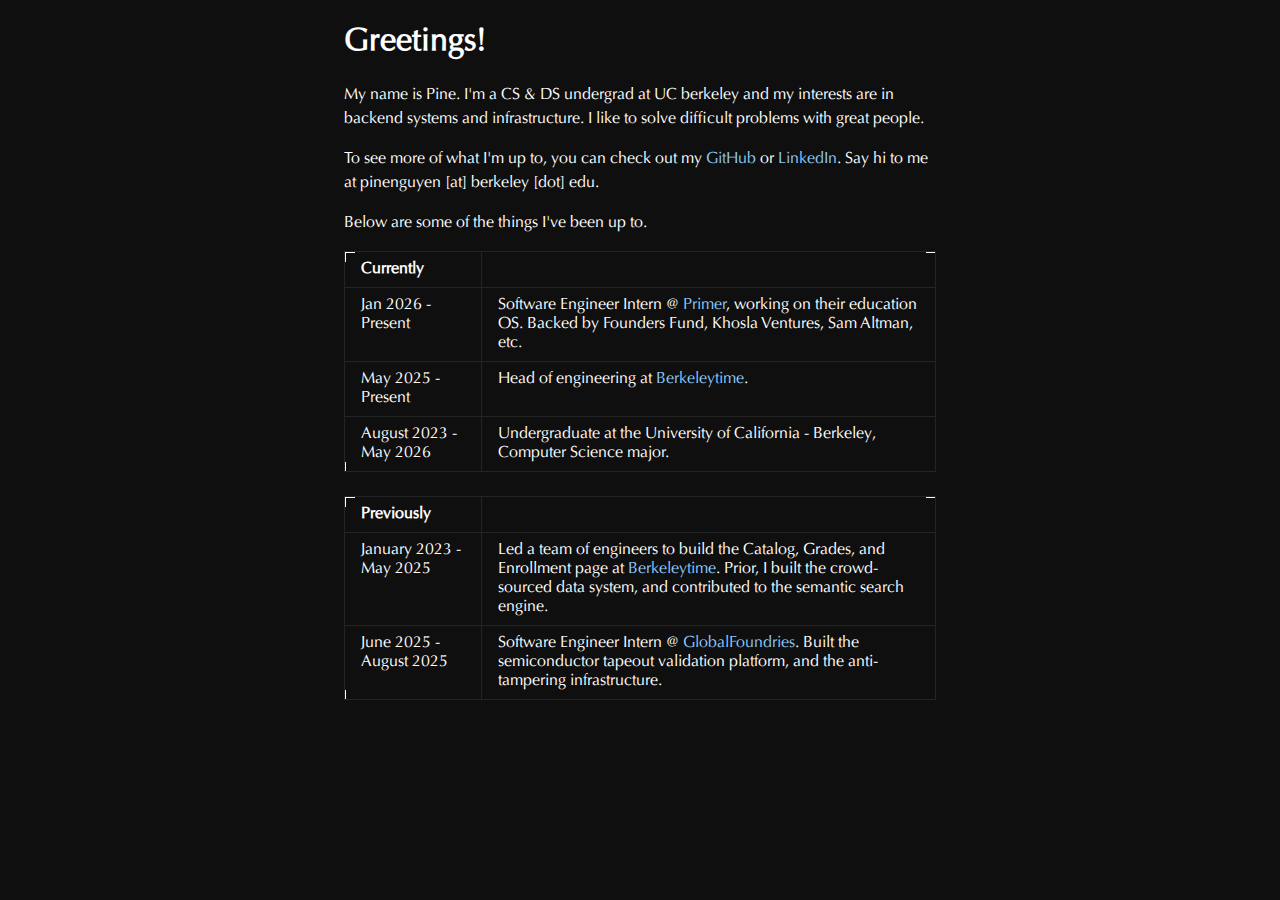
<file: index.html>
<html>
    <head>
        <meta name="viewport" content="width=device-width, initial-scale=1">
        <title>Pine Nguyen</title>
        <link rel="preconnect" href="https://fonts.googleapis.com">
        <link rel="preconnect" href="https://fonts.gstatic.com" crossorigin>
        <link href="https://fonts.googleapis.com/css2?family=Libre+Baskerville:ital@1&display=swap" rel="stylesheet">
        <link rel="stylesheet" href="styling.css">
    </head>
    <body class="root">
        <div id="content"></div>
        <div id="footer" class="footer"></div>
        <script>
            function parseLinks(text) {
                return text.replace(/\[([^\]]+)\]\(([^)]+)\)/g, '<a href="$2" target="_blank">$1</a>');
            }

            function render(sections) {
                const container = document.getElementById('content');
                let html = '';

                for (let i = 0; i < sections.length; i++) {
                    const block = sections[i];
                    const isLast = i === sections.length - 1;
                    if (block.type === 'title') {
                        html += `<h1>${block.content}</h1>`;
                    } else if (block.type === 'text') {
                        const content = parseLinks(block.content.trim().replace(/\n/g, ' '));
                        html += `<p>${content}</p>`;
                    } else if (block.type === 'table') {
                        html += `<table>
                            <tr>
                                <th class="table-timestamp">${block.header}</th>
                                <th class="table-description"></th>
                            </tr>`;
                        for (const row of block.rows) {
                            const desc = parseLinks(row.description.trim().replace(/\n/g, ' '));
                            html += `<tr>
                                <td class="table-timestamp">${row.timestamp}</td>
                                <td class="table-description">${desc}</td>
                            </tr>`;
                        }
                        html += `</table>`;
                        if (!isLast) html += `<div class="spacer"></div>`;
                    }
                }

                container.innerHTML = html;
            }

            fetch('content.json')
                .then(res => res.json())
                .then(data => {
                    render(data.sections);
                });

            fetch('https://api.github.com/repos/PineND/about_me/commits?per_page=1')
                .then(res => res.json())
                .then(commits => {
                    if (commits && commits[0]) {
                        const date = new Date(commits[0].commit.author.date);
                        const formatted = date.toLocaleDateString('en-US', { month: 'long', day: 'numeric', year: 'numeric' });
                        document.getElementById('footer').innerHTML = `<p>Last updated: ${formatted}</p>`;
                    }
                })
                .catch(() => {});
        </script>
        <script data-goatcounter="https://pinenguyen.goatcounter.com/count"
                async src="//gc.zgo.at/count.js"></script>
    </body>
</html>
</file>
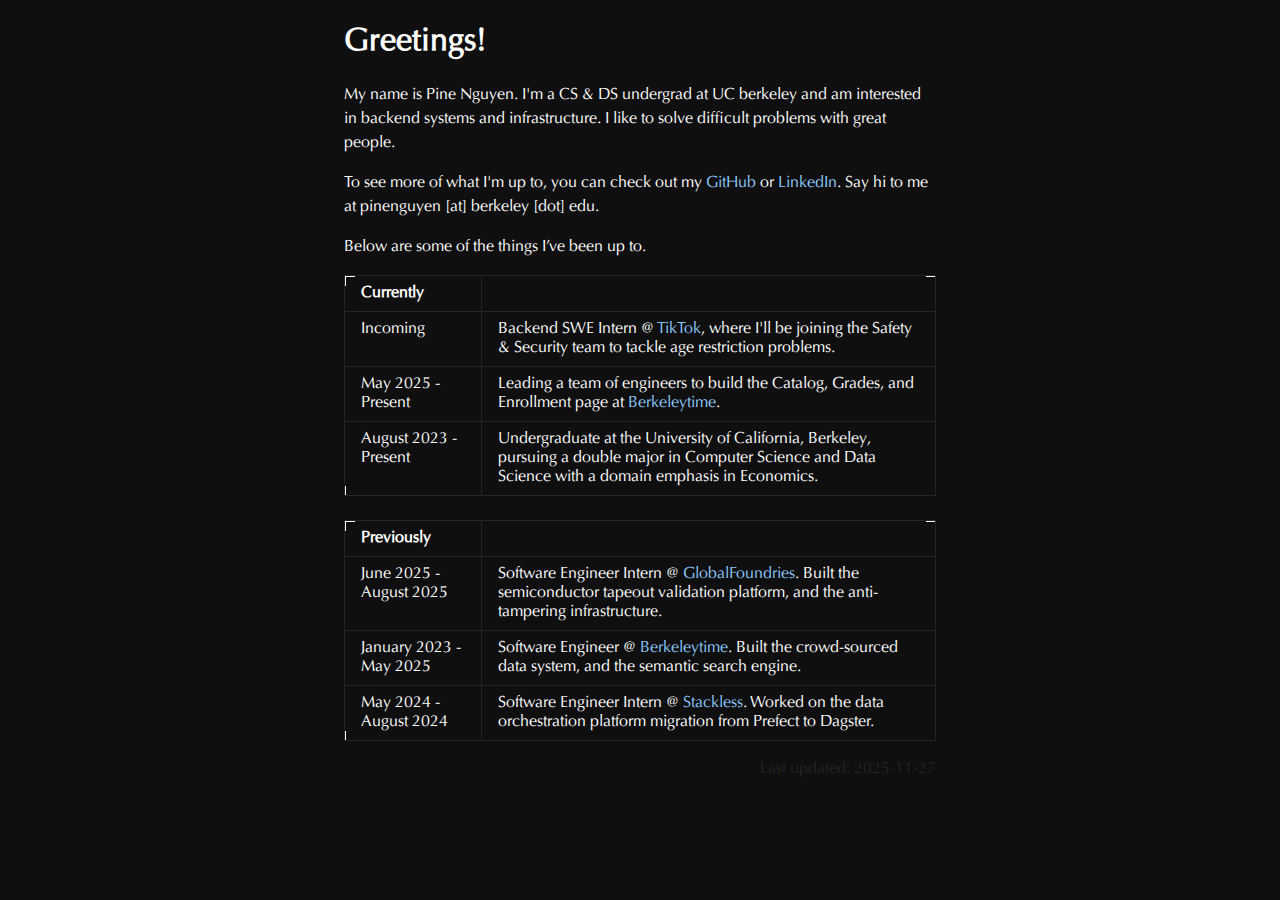
<file: landing.html>
<html>
    <head>
        <title>Pine Nguyen</title>
        <link rel="stylesheet" href="styling.css">
    </head>
    <body class="root">
        <h1>Greetings!</h1>
        <div class="introduction">
            <p>
                My name is Pine Nguyen. 
                I'm a CS & DS undergrad at UC berkeley 
                and am interested in backend systems and infrastructure. 
                I like to solve difficult problems with great people.
            </p>
            <p>
                To see more of what I'm up to, you can check out my 
                <a href="https://github.com/PineND" target="_blank">GitHub</a> or 
                <a href="https://www.linkedin.com/in/pine-ng" target="_blank">LinkedIn</a>. 
                Say hi to me at pinenguyen [at] berkeley [dot] edu.
            </p>
            <p>Below are some of the things I’ve been up to.</p>
        </div>
        <table>
            <tr>
                <th class="table-timestamp">Currently</th>
                <th class="table-description"></th>
              </tr>
              <tr>
                <td class="table-timestamp">Incoming</td>
                <td class="table-description">
                    Backend SWE Intern @ <a href="https://www.tiktok.com" target="_blank">TikTok</a>,
                    where I'll be joining the Safety & Security team to tackle age restriction problems.
                </td>
              </tr>
              <tr>
                <td class="table-timestamp">May 2025 - Present</td>
                <td class="table-description">
                    Leading a team of engineers to build the Catalog, Grades, and Enrollment page at
                    <a href="https://beta.berkeleytime.com" target="_blank">Berkeleytime</a>.
                </td>
              </tr>
              <tr>
                <td class="table-timestamp">August 2023 - Present</td>
                <td class="table-description">
                    Undergraduate at the University of California, Berkeley, 
                    pursuing a double major in Computer Science and Data Science 
                    with a domain emphasis in Economics.
                </td>
              </tr>
        </table>
        <div class="spacer"></div>
        <table>
            <tr>
                <th class="table-timestamp">Previously</th>
                <th class="table-description"></th>
              </tr>
              <tr>
                <td class="table-timestamp">June 2025 - August 2025</td>
                <td class="table-description">
                    Software Engineer Intern @ <a href="https://www.gf.com" target="_blank">GlobalFoundries</a>.
                    Built the semiconductor tapeout validation platform, and the anti-tampering infrastructure.
                </td>
              </tr>
              <tr>
                <td class="table-timestamp">January 2023 - May 2025</td>
                <td class="table-description">
                    Software Engineer @ <a href="https://beta.berkeleytime.com" target="_blank">Berkeleytime</a>.
                    Built the crowd-sourced data system, and the semantic search engine.
                </td>
              </tr>
              <tr>
                <td class="table-timestamp">May 2024 - August 2024</td>
                <td class="table-description">
                    Software Engineer Intern @ <a href="https://stacklessdata.com" target="_blank">Stackless</a>.
                    Worked on the data orchestration platform migration from Prefect to Dagster.
                </td>
              </tr>
        </table>
        <div class="footer">
            <p>Last updated: 2025-11-27</p>
        </div>
    </body>
</html>
</file>
<file: styling.css>
@font-face {
    font-family: OptimaLTPro;
    src: url(OptimaLTPro-Roman.otf);
}


/* hide scrollbars */
html, body {
    overflow: -moz-scrollbars-none;
    -ms-overflow-style: none;
    scrollbar-width: none;
}

html::-webkit-scrollbar, body::-webkit-scrollbar {
    display: none;
}
/* end hide scrollbars */

:root {
    --bg-color: #0F0F0F;
    --text-color: white;
    --link-color: #8ECAFE;
    --link-hover-color: #C1E5FE;
    --border-color: #242424;
}

.root {
    max-width: 40rem;
    width: 100%;
    margin: 0 auto;
    padding: 1.5rem;
    box-sizing: border-box;
    background-color: var(--bg-color);
    font-family: OptimaLTPro, Arial, sans-serif;
    color: var(--text-color);
}

h1 {
    font-size: 2rem;
}

p {
    font-size: 1rem;
    line-height: 1.5;
}

a {
    color: var(--link-color);
    text-decoration: none;
}

a:hover {
    color: var(--link-hover-color);
    text-decoration: underline;
}

table {
    border-collapse: collapse;
    width: 100%;
    position: relative;
    background:

        linear-gradient(var(--text-color), var(--text-color)) 0 0 / 10px 1px no-repeat,
        linear-gradient(var(--text-color), var(--text-color)) 0 0 / 1px 10px no-repeat,

        linear-gradient(var(--text-color), var(--text-color)) 100% 0 / 10px 1px no-repeat,
        linear-gradient(var(--text-color), var(--text-color)) 100% 0 / 1px 10px no-repeat,

        linear-gradient(var(--text-color), var(--text-color)) 0 100% / 10px 1px no-repeat,
        linear-gradient(var(--text-color), var(--text-color)) 0 100% / 1px 10px no-repeat,

        linear-gradient(var(--text-color), var(--text-color)) 100% 100% / 10px 1px no-repeat,
        linear-gradient(var(--text-color), var(--text-color)) 100% 100% / 1px 10px no-repeat;
}

th, td {
    border: 1px solid var(--border-color);
    text-align: left;
    vertical-align: top;
    padding: 0.5rem 1rem;
}

.table-timestamp {
    width: 6.5rem;
}

.table-description {
    width: auto;
}

.spacer {
    height: 1.5rem;
}

.footer {
    color: var(--border-color);
    text-align: right;
    font-size: 0.8rem;
}
</file>
